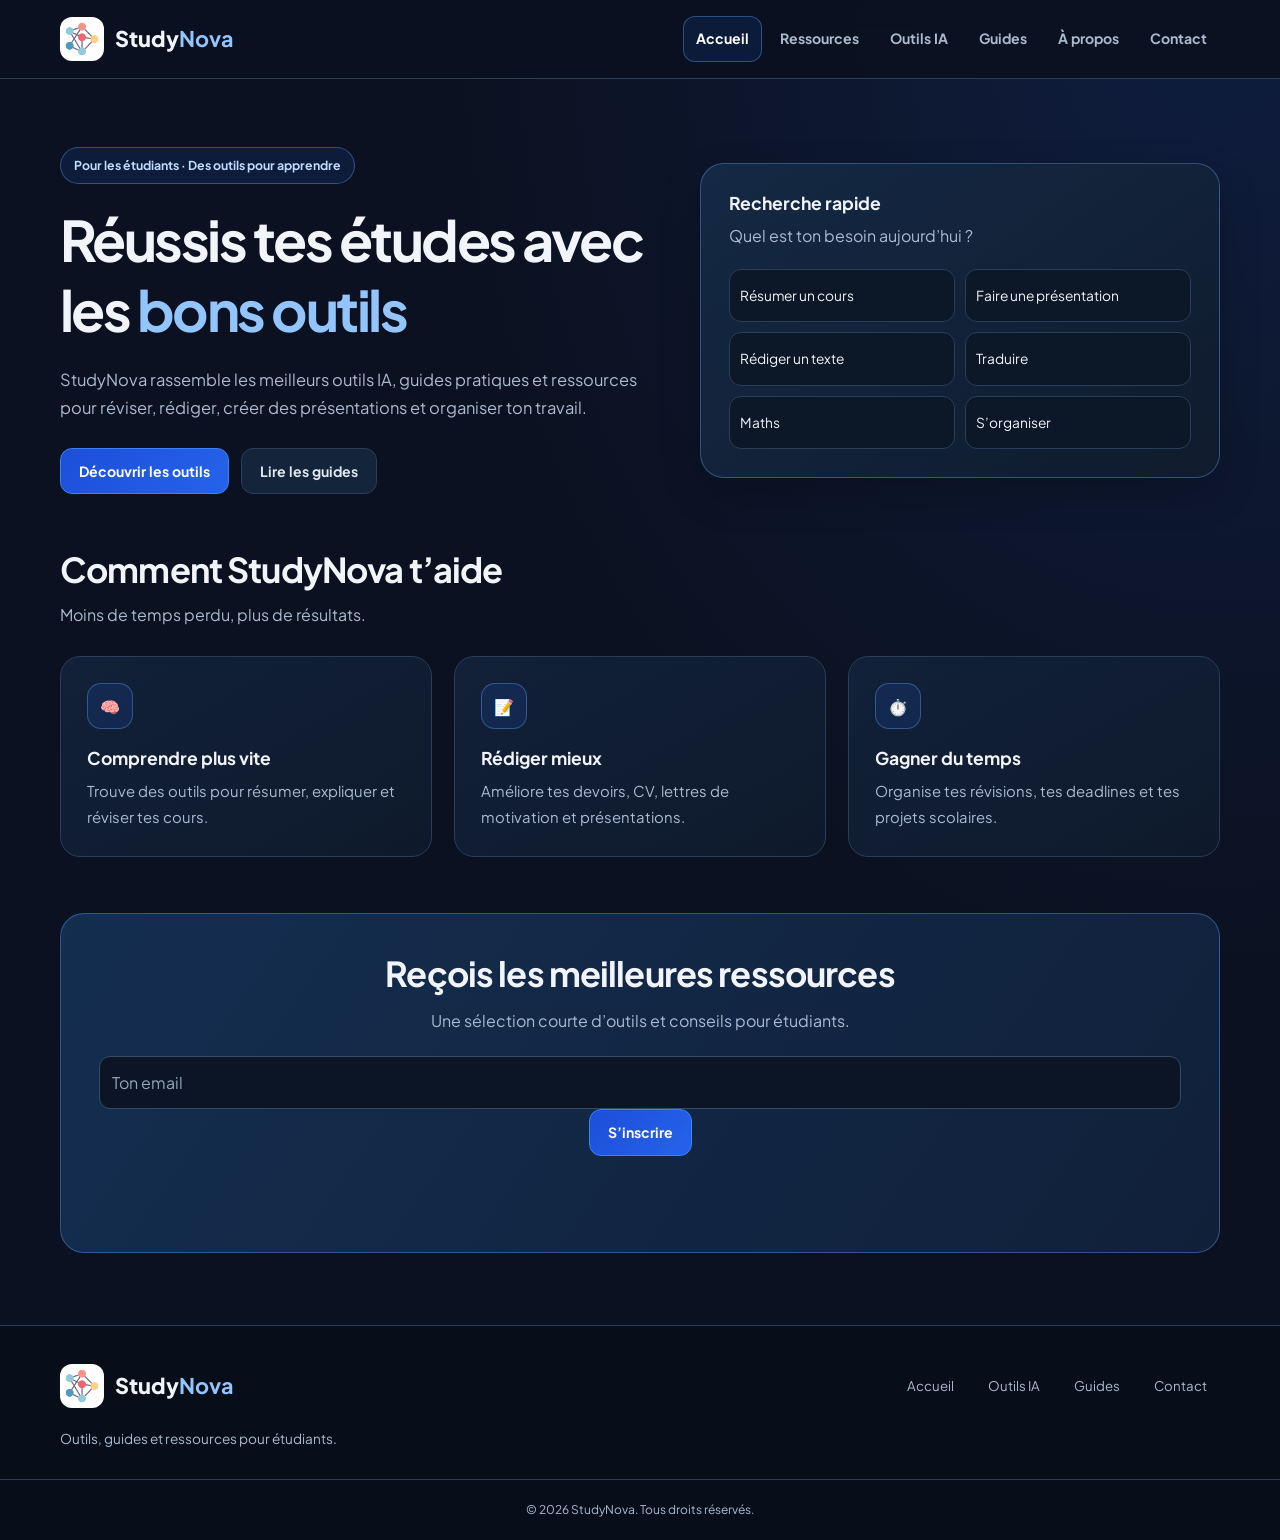
<file: index.html>
<!DOCTYPE html>
<html lang="fr">
<head>
  <meta charset="UTF-8">
  <meta name="viewport" content="width=device-width, initial-scale=1.0">

  <title>StudyNova — Outils, guides et ressources pour étudiants</title>

  <meta
    name="description"
    content="Découvre des outils, des guides pratiques et des ressources pour réviser, rédiger, créer des présentations et organiser tes études avec StudyNova."
  >
  <meta name="author" content="StudyNova">
  <meta name="theme-color" content="#0b1120">

  <link
    rel="canonical"
    href="https://yahyalm001.github.io/ai-tools-hub/"
  >

  <!-- Icônes du site -->
  <link rel="icon" type="image/png" href="favicon.png">
  <link rel="apple-touch-icon" href="apple-touch-icon.png">

  <!-- Partage sur les réseaux sociaux -->
  <meta property="og:type" content="website">
  <meta property="og:locale" content="fr_FR">
  <meta property="og:site_name" content="StudyNova">

  <meta
    property="og:title"
    content="StudyNova — Outils, guides et ressources pour étudiants"
  >
  <meta
    property="og:description"
    content="Des outils et des guides pratiques pour réviser, comprendre et mieux organiser tes études."
  >
  <meta
    property="og:url"
    content="https://yahyalm001.github.io/ai-tools-hub/"
  >
  <meta
    property="og:image"
    content="https://yahyalm001.github.io/ai-tools-hub/og-image.png"
  >
  <meta property="og:image:type" content="image/png">
  <meta property="og:image:width" content="1200">
  <meta property="og:image:height" content="630">
  <meta
    property="og:image:alt"
    content="StudyNova — Outils, guides et ressources pour réussir tes études."
  >

  <!-- Carte de partage X / Twitter -->
  <meta name="twitter:card" content="summary_large_image">
  <meta
    name="twitter:title"
    content="StudyNova — Outils, guides et ressources pour étudiants"
  >
  <meta
    name="twitter:description"
    content="Des outils et des guides pratiques pour réviser, comprendre et mieux organiser tes études."
  >
  <meta
    name="twitter:image"
    content="https://yahyalm001.github.io/ai-tools-hub/og-image.png"
  >
  <meta
    name="twitter:image:alt"
    content="StudyNova — Outils, guides et ressources pour réussir tes études."
  >

  <!-- Police et styles -->
  <link rel="preconnect" href="https://fonts.googleapis.com">
  <link rel="preconnect" href="https://fonts.gstatic.com" crossorigin>
  <link
    href="https://fonts.googleapis.com/css2?family=Plus+Jakarta+Sans:wght@400;500;600;700;800&display=swap"
    rel="stylesheet"
  >
  <link rel="stylesheet" href="style.css">

  <link rel="manifest" href="./manifest.json">
</head>

<body>

<header class="header">
  <div class="container header-inner">
    <a href="#home" class="logo" data-page="home">
      <img src="favicon.png" alt="StudyNova" class="logo-img">
      <span>Study<strong>Nova</strong></span>
    </a>

    <nav class="navbar" aria-label="Navigation principale">
      <button type="button" class="nav-btn active" data-page="home" aria-current="page">Accueil</button>
      <button type="button" class="nav-btn" data-page="resources">Ressources</button>
      <button type="button" class="nav-btn" data-page="tools">Outils IA</button>
      <button type="button" class="nav-btn" data-page="guides">Guides</button>
      <button type="button" class="nav-btn" data-page="about">À propos</button>
      <button type="button" class="nav-btn" data-page="contact">Contact</button>
    </nav>
  </div>
</header>

<main>

  <!-- HOME -->
  <section id="home" class="page active">
    <div class="container">

      <div class="hero">
        <div class="hero-text">
          <div class="badge">Pour les étudiants · Des outils pour apprendre</div>
          <h1>Réussis tes études avec les <span>bons outils</span></h1>
          <p>
            StudyNova rassemble les meilleurs outils IA, guides pratiques et ressources
            pour réviser, rédiger, créer des présentations et organiser ton travail.
          </p>

          <div class="hero-actions">
            <button type="button" class="btn primary" data-page="tools">Découvrir les outils</button>
            <button type="button" class="btn ghost" data-page="guides">Lire les guides</button>
          </div>
        </div>

        <div class="hero-card">
          <h3>Recherche rapide</h3>
          <p>Quel est ton besoin aujourd’hui ?</p>

          <div class="quick-needs">
            <button data-page="tools" data-need="résumé">Résumer un cours</button>
            <button data-page="tools" data-need="présentation">Faire une présentation</button>
            <button data-page="tools" data-need="rédaction">Rédiger un texte</button>
            <button data-page="tools" data-need="traduction">Traduire</button>
            <button data-page="tools" data-need="maths">Maths</button>
            <button data-page="tools" data-need="organisation">S’organiser</button>
          </div>
        </div>
      </div>

      <section class="section">
        <div class="section-title">
          <h2>Comment StudyNova t’aide</h2>
          <p>Moins de temps perdu, plus de résultats.</p>
        </div>

        <div class="grid-3">
          <div class="card">
            <div class="card-icon">🧠</div>
            <h3>Comprendre plus vite</h3>
            <p>Trouve des outils pour résumer, expliquer et réviser tes cours.</p>
          </div>

          <div class="card">
            <div class="card-icon">📝</div>
            <h3>Rédiger mieux</h3>
            <p>Améliore tes devoirs, CV, lettres de motivation et présentations.</p>
          </div>

          <div class="card">
            <div class="card-icon">⏱️</div>
            <h3>Gagner du temps</h3>
            <p>Organise tes révisions, tes deadlines et tes projets scolaires.</p>
          </div>
        </div>
      </section>

      <section class="newsletter">
        <h2>Reçois les meilleures ressources</h2>
        <p>Une sélection courte d’outils et conseils pour étudiants.</p>

        <form
          id="newsletterForm"
          action="https://formspree.io/f/xbggyvap"
          method="POST"
        >
          <label class="sr-only" for="newsletterEmail">Ton adresse e-mail</label>
          <input
            type="email"
            id="newsletterEmail"
            name="email"
            placeholder="Ton email"
            autocomplete="email"
            required
          >

          <button type="submit" class="btn primary">S’inscrire</button>
        </form>
        <p id="newsletterMessage" class="form-message" role="status" aria-live="polite" aria-atomic="true"></p>
      </section>

    </div>
  </section>

  <!-- RESOURCES -->
  <section id="resources" class="page">
    <div class="container">
      <div class="section-title">
        <h2>Ressources pour étudiants</h2>
        <p>Des ressources utiles pour étudier, créer et avancer.</p>
      </div>

      <div class="grid-2">
        <div class="resource-card">
          <h3>📚 Révisions</h3>
          <p>Fiches, méthodes de mémorisation, planning et outils de révision.</p>
        </div>

        <div class="resource-card">
          <h3>🎓 Orientation</h3>
          <p>Choisir une filière, préparer un CV et trouver des formations.</p>
        </div>

        <div class="resource-card">
          <h3>💻 Compétences</h3>
          <p>Apprendre le design, la programmation, les langues et la productivité.</p>
        </div>

        <div class="resource-card">
          <h3>🧰 Modèles</h3>
          <p>Modèles de CV, lettres de motivation et présentations.</p>
        </div>
      </div>
    </div>
  </section>

  <!-- TOOLS -->
  <section id="tools" class="page">
    <div class="container">
      <div class="section-title">
        <h2>Outils IA pour étudiants</h2>
        <p>Des outils sélectionnés pour étudier, créer et travailler plus vite.</p>
      </div>

      <div class="filters">
        <input
          type="search"
          id="searchInput"
          placeholder="Chercher un outil…"
          aria-label="Rechercher un outil"
        >

        <select id="categoryFilter" aria-label="Filtrer par catégorie">
          <option value="all">Toutes catégories</option>
          <option value="etudes">Études</option>
          <option value="redaction">Rédaction</option>
          <option value="presentation">Présentation</option>
          <option value="traduction">Traduction</option>
          <option value="maths">Maths</option>
          <option value="organisation">Organisation</option>
        </select>

        <select id="priceFilter" aria-label="Filtrer par prix">
          <option value="all">Tous les prix</option>
          <option value="free">Gratuit</option>
          <option value="freemium">Freemium</option>
          <option value="paid">Payant</option>
        </select>

        <button id="clearFilters" class="btn ghost">Réinitialiser</button>
      </div>

      <p id="resultsCount" class="results-count"></p>

      <div id="toolsGrid" class="tools-grid"></div>

      <div id="pagination" class="pagination"></div>

      <p class="catalog-note">
        Consulte le site officiel de chaque outil pour connaître ses tarifs et ses conditions d’utilisation.
      </p>
    </div>
  </section>

  <!-- GUIDES -->
  <section id="guides" class="page">
    <div class="container">
      <div class="section-title">
        <h2>Guides populaires</h2>
        <p>Des conseils pratiques pour réviser, créer des présentations et utiliser l’IA intelligemment.</p>
      </div>

      <div class="grid-3">
        <article class="guide-card">
          <span class="tag">Méthode</span>
          <h3>Comment réviser efficacement ?</h3>
          <p>Une méthode simple pour mémoriser sans passer toute la nuit à étudier.</p>
          <button class="btn small" data-page="guideRevision">Lire le guide</button>
        </article>

        <article class="guide-card">
          <span class="tag">Présentation</span>
          <h3>Créer une présentation en 20 minutes</h3>
          <p>Structure claire, design propre et outils IA utiles.</p>
          <button class="btn small" data-page="guidePresentation">Lire le guide</button>
        </article>

        <article class="guide-card">
          <span class="tag">IA</span>
          <h3>Utiliser l’IA sans tricher</h3>
          <p>Utilise l’IA pour comprendre et progresser, pas pour copier.</p>
          <button class="btn small" data-page="guideIA">Lire le guide</button>
        </article>
      </div>
    </div>
  </section>

  <!-- GUIDE: REVISION -->
  <section id="guideRevision" class="page">
    <div class="container narrow">
      <button class="btn ghost back-btn" data-page="guides">← Retour aux guides</button>

      <h1>Comment réviser efficacement ?</h1>

      <p>
        Réviser efficacement ne veut pas dire lire le cours plusieurs fois.
        Le cerveau retient mieux quand tu cherches activement l’information.
      </p>

      <h2>1. Fais des fiches courtes</h2>
      <p>
        Une fiche doit contenir l’idée principale, les définitions importantes
        et un exemple. Évite de recopier tout le cours.
      </p>

      <h2>2. Teste-toi</h2>
      <p>
        Ferme le cours et essaie d’expliquer la leçon avec tes mots.
        Si tu bloques, retourne seulement à la partie difficile.
      </p>

      <h2>3. Révise par étapes</h2>
      <p>
        Révise le même contenu après 1 jour, 3 jours puis 7 jours.
        C’est plus efficace que réviser tout la veille de l’examen.
      </p>

      <h2>4. Utilise l’IA intelligemment</h2>
      <p>
        Demande à l’IA de t’expliquer un concept difficile, de créer des questions
        ou de vérifier ta compréhension. Ne copie pas directement ses réponses.
      </p>
    </div>
  </section>

  <!-- GUIDE: PRESENTATION -->
  <section id="guidePresentation" class="page">
    <div class="container narrow">
      <button class="btn ghost back-btn" data-page="guides">← Retour aux guides</button>

      <h1>Créer une présentation en 20 minutes</h1>

      <p>
        Une bonne présentation n’a pas besoin d’être compliquée.
        Elle a besoin d’être claire, visuelle et facile à suivre.
      </p>

      <h2>Structure simple</h2>
      <ol>
        <li>Titre et sujet</li>
        <li>Problème ou question</li>
        <li>3 idées principales</li>
        <li>Exemple ou image</li>
        <li>Conclusion</li>
      </ol>

      <h2>Règles importantes</h2>
      <ul>
        <li>Une idée par diapositive.</li>
        <li>Maximum 6 lignes de texte.</li>
        <li>Utilise des images et des schémas.</li>
        <li>Répète ton exposé à voix haute avant de le présenter.</li>
      </ul>

      <h2>Outils utiles</h2>
      <p>
        Canva pour le design, Gamma pour générer une première version,
        et ChatGPT pour structurer tes idées.
      </p>
    </div>
  </section>

  <!-- GUIDE: IA -->
  <section id="guideIA" class="page">
    <div class="container narrow">
      <button class="btn ghost back-btn" data-page="guides">← Retour aux guides</button>

      <h1>Utiliser l’IA sans tricher</h1>

      <p>
        L’IA peut être un excellent professeur particulier si tu l’utilises
        pour comprendre, pratiquer et vérifier ton travail.
      </p>

      <h2>Bon usage</h2>
      <ul>
        <li>Demande une explication simple d’un cours difficile.</li>
        <li>Crée des quiz pour te tester.</li>
        <li>Corrige la structure de ton texte.</li>
        <li>Demande des exemples concrets.</li>
      </ul>

      <h2>Mauvais usage</h2>
      <ul>
        <li>Copier un devoir sans le comprendre.</li>
        <li>Utiliser l’IA pendant un examen quand ce n’est pas permis.</li>
        <li>Publier des informations fausses sans vérification.</li>
      </ul>

      <p>
        La règle est simple : l’IA doit t’aider à apprendre, pas remplacer ton apprentissage.
      </p>
    </div>
  </section>

  <!-- ABOUT -->
  <section id="about" class="page">
    <div class="container narrow">
      <div class="section-title">
        <h2>À propos de StudyNova</h2>
        <p>Un assistant simple pour étudier mieux, gagner du temps et trouver les bons outils.</p>
      </div>

      <div class="about-box">
        <h3>Notre mission</h3>
        <p>
          StudyNova aide les étudiants à trouver des outils IA utiles, des guides pratiques
          et des ressources fiables pour réviser, rédiger, créer des présentations et
          organiser leur travail.
        </p>

        <h3>Notre approche</h3>
        <p>
          Nous privilégions les outils réellement utiles, les liens officiels et des
          explications simples. L’objectif est d’aider à apprendre, pas de remplacer
          l’effort de l’étudiant.
        </p>

        <h3>Transparence</h3>
        <p>
          Consulte le site officiel de chaque outil pour vérifier ses tarifs et ses conditions d’utilisation.
        </p>
      </div>
    </div>
  </section>

  <!-- CONTACT -->
  <section id="contact" class="page">
    <div class="container narrow">
      <div class="section-title">
        <h2>Contact</h2>
        <p>Une question, une suggestion d’outil ou une idée de guide ? Écris-nous.</p>
      </div>

      <div class="contact-grid">
        <div class="contact-info">
          <h3>Parle-nous de ton besoin</h3>
          <p>
            Tu peux nous proposer un outil IA, signaler un lien cassé ou demander
            un guide sur un sujet précis.
          </p>

          <div class="contact-point">
            <strong>Proposer un outil</strong>
            <span>Donne-nous le nom et le lien officiel.</span>
          </div>

          <div class="contact-point">
            <strong>Demander un guide</strong>
            <span>Exemple : réviser les maths, faire un CV, préparer un exposé.</span>
          </div>

          <div class="contact-point">
            <strong>Signaler un problème</strong>
            <span>Aide-nous à garder StudyNova utile et à jour.</span>
          </div>
        </div>

        <form
          id="contactForm"
          class="contact-form"
          action="https://formspree.io/f/xnppgnpy"
          method="POST"
        >
          <label for="contactName">Nom</label>
          <input
            type="text"
            id="contactName"
            name="name"
            autocomplete="name"
            required
          >

          <label for="contactEmail">Email</label>
          <input
            type="email"
            id="contactEmail"
            name="email"
            autocomplete="email"
            required
          >

          <label for="contactSubject">Sujet</label>
          <select id="contactSubject" name="subject" required>
            <option value="">Choisir un sujet</option>
            <option value="Proposer un outil">Proposer un outil</option>
            <option value="Demander un guide">Demander un guide</option>
            <option value="Signaler un problème">Signaler un problème</option>
            <option value="Autre">Autre</option>
          </select>

          <label for="contactMessage">Message</label>
          <textarea
            id="contactMessage"
            name="message"
            rows="6"
            required
          ></textarea>

          <button type="submit" class="btn primary">Envoyer</button>
        </form>
      </div>

      <p id="contactMessageStatus" class="form-message" role="status" aria-live="polite" aria-atomic="true"></p>
    </div>
  </section>

</main>

<footer class="footer">
  <div class="container footer-inner">
    <div>
      <a href="#home" class="logo" data-page="home">
        <img src="favicon.png" alt="StudyNova" class="logo-img">
        <span>Study<strong>Nova</strong></span>
      </a>

      <p class="footer-desc">
        Outils, guides et ressources pour étudiants.
      </p>
    </div>

    <nav class="footer-links" aria-label="Navigation de pied de page">
      <button type="button" data-page="home">Accueil</button>
      <button type="button" data-page="tools">Outils IA</button>
      <button type="button" data-page="guides">Guides</button>
      <button type="button" data-page="contact">Contact</button>
    </nav>
  </div>

  <div class="footer-bottom">
    <p>© <span id="year"></span> StudyNova. Tous droits réservés.</p>
  </div>
</footer>

<script src="database.js"></script>
<script src="app.js"></script>
</body>
</html>
</file>
<file: style.css>
/* StudyNova : thème bleu, mise en page et composants */

* {
  box-sizing: border-box;
}

html {
  scroll-behavior: smooth;
  color-scheme: dark;
}

body,
h1,
h2,
h3,
p {
  margin: 0;
}

button,
input,
select,
textarea {
  font: inherit;
}

button,
a,
input,
select,
textarea {
  -webkit-tap-highlight-color: transparent;
}

button {
  cursor: pointer;
}

a {
  color: var(--primary-light);
}

img {
  max-width: 100%;
  display: block;
}

[hidden] {
  display: none !important;
}

:root {
  --bg: #0b1120;
  --bg-soft: #0f172a;
  --card: #111e33;
  --card-hover: #152742;
  --border: #2a3d59;
  --text: #f1f5f9;
  --muted: #abbad0;
  --primary: #2563eb;
  --primary-light: #93c5fd;
  --primary-soft: rgba(37, 99, 235, 0.14);
  --primary-border: rgba(96, 165, 250, 0.38);
  --success: #86efac;
  --danger: #fca5a5;
  --radius: 20px;
  --shadow: 0 16px 40px rgba(0, 0, 0, 0.2);
}

body {
  min-height: 100vh;
  min-height: 100svh;
  display: flex;
  flex-direction: column;
  font-family: "Plus Jakarta Sans", system-ui, sans-serif;
  background:
    radial-gradient(
      ellipse at 95% 0,
      rgba(37, 99, 235, 0.15),
      transparent 45%
    ),
    var(--bg);
  color: var(--text);
  line-height: 1.7;
}

main {
  flex: 1;
  min-width: 0;
}

.container {
  width: min(100% - 40px, 1160px);
  margin-inline: auto;
}

.container.narrow {
  max-width: 900px;
}

.page {
  display: none;
  padding: 48px 0 72px;
}

.page.active {
  display: block;
}

h1,
h2,
h3 {
  line-height: 1.25;
  overflow-wrap: anywhere;
}

h1 {
  font-size: clamp(2rem, 4.8vw, 3.5rem);
  letter-spacing: -0.045em;
}

h2 {
  font-size: clamp(1.5rem, 3vw, 2.15rem);
  letter-spacing: -0.025em;
}

h3 {
  font-size: 1.1rem;
}

p {
  overflow-wrap: anywhere;
}

p + p {
  margin-top: 12px;
}

.sr-only {
  position: absolute;
  width: 1px;
  height: 1px;
  padding: 0;
  margin: -1px;
  overflow: hidden;
  clip: rect(0, 0, 0, 0);
  white-space: nowrap;
  border: 0;
}

.skip-link {
  position: fixed;
  top: -100px;
  left: 16px;
  z-index: 200;
  padding: 12px;
  background: var(--primary);
  color: white;
}

.skip-link:focus {
  top: 10px;
}

:where(a, button, input, select, textarea):focus-visible {
  outline: 3px solid #93c5fd;
  outline-offset: 4px;
}

h1:focus,
h2:focus {
  outline: none;
}

h1,
h2 {
  scroll-margin-top: 180px;
}

/* Header */

.header {
  position: sticky;
  top: 0;
  z-index: 100;
  background: rgba(11, 17, 32, 0.96);
  border-bottom: 1px solid var(--border);
  backdrop-filter: blur(14px);
}

.header-inner {
  display: flex;
  align-items: center;
  justify-content: space-between;
  gap: 24px;
  padding-block: 16px;
}

.logo {
  display: inline-flex;
  align-items: center;
  gap: 11px;
  text-decoration: none;
  color: var(--text);
  font-size: 1.35rem;
  font-weight: 800;
  white-space: nowrap;
  flex-shrink: 0;
}

.logo strong {
  color: var(--primary-light);
}

.logo-img {
  width: 44px;
  height: 44px;
  object-fit: contain;
  border-radius: 12px;
  background: white;
  padding: 4px;
  flex-shrink: 0;
}

.navbar {
  display: flex;
  gap: 5px;
  min-width: 0;
}

.nav-btn {
  border: 1px solid transparent;
  background: transparent;
  color: var(--muted);
  padding: 10px 12px;
  border-radius: 12px;
  white-space: nowrap;
  font-size: 0.88rem;
  font-weight: 700;
  min-height: 44px;
}

.nav-btn:hover,
.nav-btn.active {
  color: #fff;
  background: var(--primary-soft);
  border-color: var(--primary-border);
}

/* Hero */

.hero {
  display: grid;
  grid-template-columns: 1.15fr 1fr;
  gap: 42px;
  align-items: center;
  padding: 20px 0 54px;
}

.hero-text h1 {
  margin-bottom: 22px;
}

.hero h1 span {
  color: #93c5fd;
}

.hero-text > p {
  color: var(--muted);
  font-size: 1.03rem;
  max-width: 580px;
}

.badge {
  display: inline-block;
  border: 1px solid var(--primary-border);
  background: var(--primary-soft);
  color: #bfdbfe;
  border-radius: 100px;
  padding: 7px 13px;
  font-size: 0.77rem;
  font-weight: 700;
  margin-bottom: 20px;
}

.hero-actions {
  display: flex;
  flex-wrap: wrap;
  gap: 12px;
  margin-top: 26px;
}

.hero-card {
  padding: 28px;
  border: 1px solid var(--primary-border);
  border-radius: 24px;
  background: linear-gradient(145deg, #142944, #101b2d);
  box-shadow: var(--shadow);
}

.hero-card > p {
  margin: 8px 0 20px;
  color: var(--muted);
}

.quick-needs {
  display: grid;
  grid-template-columns: 1fr 1fr;
  gap: 10px;
}

.quick-needs button {
  padding: 14px 10px;
  text-align: left;
  background: #0c1728;
  border: 1px solid var(--border);
  color: var(--text);
  border-radius: 12px;
  font-size: 0.86rem;
  min-height: 52px;
}

.quick-needs button:hover {
  background: #183258;
  border-color: #60a5fa;
}

/* Boutons */

.btn {
  display: inline-flex;
  align-items: center;
  justify-content: center;
  gap: 8px;
  padding: 12px 18px;
  border-radius: 12px;
  border: 1px solid var(--border);
  text-decoration: none;
  font-weight: 700;
  font-size: 0.88rem;
  min-height: 46px;
  line-height: 1.45;
  transition:
    background 0.2s,
    border-color 0.2s,
    transform 0.2s;
}

.btn.primary {
  background: linear-gradient(135deg, #1d4ed8, #2563eb);
  border-color: #3b82f6;
  color: #fff;
}

.btn.primary:hover {
  background: #1d4ed8;
  transform: translateY(-2px);
}

.btn.ghost,
.btn.small {
  background: #13243b;
  color: #e2e8f0;
}

.btn.ghost:hover,
.btn.small:hover {
  border-color: #60a5fa;
  background: #1a3355;
}

.btn.small {
  padding: 9px 14px;
  font-size: 0.82rem;
}

.btn:disabled,
button:disabled {
  opacity: 0.55;
  cursor: not-allowed;
  transform: none;
}

/* Sections et cartes */

.section {
  margin-bottom: 56px;
}

.section-title {
  max-width: 760px;
  margin-bottom: 28px;
}

.section-title p {
  margin-top: 10px;
  color: var(--muted);
}

.grid-2,
.grid-3,
.tools-grid {
  display: grid;
  gap: 22px;
  align-items: stretch;
}

.grid-2 {
  grid-template-columns: repeat(2, minmax(0, 1fr));
}

.grid-3,
.tools-grid {
  grid-template-columns: repeat(3, minmax(0, 1fr));
}

.grid-2 > *,
.grid-3 > *,
.tools-grid > * {
  min-width: 0;
}

.card,
.resource-card,
.guide-card {
  padding: 26px;
  border-radius: var(--radius);
  border: 1px solid var(--border);
  background: linear-gradient(150deg, #122139, #0e192b);
}

.card h3,
.resource-card h3,
.guide-card h3 {
  margin-bottom: 10px;
}

.card p,
.resource-card p,
.guide-card p {
  color: var(--muted);
  font-size: 0.93rem;
}

.card-icon {
  display: grid;
  place-items: center;
  width: 46px;
  height: 46px;
  border: 1px solid var(--primary-border);
  border-radius: 14px;
  background: var(--primary-soft);
  color: #bfdbfe;
  font-weight: 800;
  margin-bottom: 18px;
}

.guide-card {
  display: flex;
  flex-direction: column;
  gap: 14px;
}

.guide-card .btn {
  align-self: flex-start;
  margin-top: auto;
}

.tag {
  display: inline-flex;
  align-self: flex-start;
  font-size: 0.72rem;
  letter-spacing: 0.03em;
  padding: 5px 10px;
  border: 1px solid var(--primary-border);
  border-radius: 100px;
  color: #bfdbfe;
  background: var(--primary-soft);
}

.resource-links {
  display: flex;
  flex-wrap: wrap;
  gap: 10px;
  margin-top: 20px;
}

.resource-links a,
.resource-links button {
  font-size: 0.86rem;
}

/* Filtres et catalogue */

.catalog-summary {
  margin-bottom: 24px;
  padding: 16px 20px;
  border: 1px solid var(--primary-border);
  border-radius: 14px;
  background: var(--primary-soft);
  color: #dbeafe;
}

.filters {
  display: grid;
  grid-template-columns: 1.4fr 1fr 1fr 1fr auto;
  gap: 12px;
  padding: 18px;
  background: #101d31;
  border: 1px solid var(--border);
  border-radius: 18px;
  margin-bottom: 18px;
}

.filter-field {
  display: flex;
  flex-direction: column;
  gap: 6px;
  min-width: 0;
}

.filter-field label {
  font-size: 0.75rem;
  font-weight: 700;
  color: var(--muted);
}

input,
select,
textarea {
  width: 100%;
  min-width: 0;
  background: #0b1525;
  color: var(--text);
  border: 1px solid #344963;
  border-radius: 11px;
  padding: 12px;
  min-height: 46px;
}

input::placeholder,
textarea::placeholder {
  color: #93a6bf;
  opacity: 1;
}

textarea {
  resize: vertical;
}

.filters > .btn {
  align-self: end;
}

.results-count {
  color: var(--muted);
  font-size: 0.9rem;
  margin: 18px 0;
}

.active-need {
  color: #bfdbfe;
  background: var(--primary-soft);
  display: inline-block;
  padding: 6px 12px;
  border-radius: 100px;
  margin-bottom: 20px;
  font-size: 0.84rem;
}

/* Cartes d'outils */

.tool-card {
  position: relative;
  display: flex;
  flex-direction: column;
  align-items: flex-start;
  gap: 17px;
  padding: 24px;
  border-radius: 22px;
  border: 1px solid #2b405e;
  background: linear-gradient(150deg, #14253e, #0e1a2d);
  box-shadow: 0 6px 18px rgba(0, 0, 0, 0.1);
  transition:
    transform 0.2s,
    border-color 0.2s,
    box-shadow 0.2s;
}

.tool-top {
  width: 100%;
}

.tool-brand {
  display: flex;
  align-items: center;
  gap: 13px;
  min-width: 0;
}

.tool-logo {
  position: relative;
  display: grid;
  place-items: center;
  width: 60px;
  height: 60px;
  flex: 0 0 60px;
  background: #fff;
  border-radius: 16px;
  border: 1px solid #dbeafe;
  overflow: hidden;
}

.tool-image {
  width: 40px;
  height: 40px;
  object-fit: contain;
}

.tool-logo-fallback {
  font-size: 1.15rem;
  font-weight: 800;
  color: #1d4ed8;
}

.tool-heading {
  min-width: 0;
}

.tool-heading h3 {
  font-size: 1.08rem;
  line-height: 1.35;
  margin-bottom: 5px;
}

.tool-category {
  display: block;
  font-size: 0.74rem;
  color: #9db4d2;
}

.tool-description {
  font-size: 0.91rem;
  color: #c1cfe0;
  line-height: 1.75;
}

.price-badge {
  font-size: 0.7rem;
  font-weight: 700;
  padding: 5px 10px;
  border-radius: 100px;
  line-height: 1.5;
  max-width: 100%;
}

.price-badge.free {
  background: rgba(34, 197, 94, 0.12);
  border: 1px solid rgba(74, 222, 128, 0.35);
  color: #86efac;
}

.price-badge.freemium {
  background: var(--primary-soft);
  border: 1px solid var(--primary-border);
  color: #bfdbfe;
}

.price-badge.paid {
  background: rgba(245, 158, 11, 0.13);
  border: 1px solid #785c27;
  color: #fde68a;
}

.tool-tags {
  display: flex;
  flex-wrap: wrap;
  gap: 7px;
}

.tool-tags span {
  border: 1px solid #304661;
  background: #0b1729;
  color: #abc0dc;
  padding: 4px 9px;
  border-radius: 8px;
  font-size: 0.73rem;
}

.tool-note {
  font-size: 0.77rem;
  line-height: 1.65;
  color: #9fb1c8;
  border-top: 1px solid var(--border);
  padding-top: 13px;
  width: 100%;
}

.tool-link {
  margin-top: auto;
  align-self: stretch;
  font-size: 0.8rem;
}

.pagination {
  display: flex;
  justify-content: center;
  flex-wrap: wrap;
  gap: 8px;
  margin-top: 32px;
}

.page-btn {
  border: 1px solid var(--border);
  background: #101d31;
  color: var(--text);
  padding: 10px 13px;
  border-radius: 10px;
  min-width: 44px;
  min-height: 44px;
  font-size: 0.84rem;
}

.page-btn.active {
  background: var(--primary);
  border-color: #60a5fa;
}

.catalog-note {
  margin-top: 24px;
  font-size: 0.8rem;
  color: var(--muted);
  text-align: center;
}

.empty-state {
  grid-column: 1 / -1;
  padding: 44px 24px;
  border: 1px dashed #46648a;
  border-radius: 20px;
  text-align: center;
  background: var(--card);
}

.empty-state p {
  margin: 12px 0 22px;
  color: var(--muted);
}

/* Newsletter et formulaires */

.newsletter {
  padding: 38px;
  border: 1px solid var(--primary-border);
  border-radius: 24px;
  background: linear-gradient(125deg, #142e50, #102039);
  text-align: center;
}

.newsletter > p {
  color: var(--muted);
  margin: 12px auto 22px;
  max-width: 650px;
}

.newsletter-form {
  display: flex;
  gap: 10px;
  max-width: 540px;
  margin: auto;
}

.newsletter-form input {
  flex: 1;
}

.newsletter .consent-note {
  font-size: 0.77rem;
  margin: 14px auto 0;
}

.form-message {
  min-height: 1.7em;
  margin-top: 14px;
  color: var(--muted);
  font-size: 0.9rem;
}

.form-message.success {
  color: var(--success);
}

.form-message.error {
  color: var(--danger);
}

/* Guides */

.guide-body {
  max-width: 760px;
}

.guide-body h1 {
  font-size: clamp(1.9rem, 4vw, 2.75rem);
  margin: 18px 0 24px;
}

.guide-body h2 {
  font-size: 1.25rem;
  margin: 30px 0 12px;
}

.guide-body p,
.guide-body li {
  color: #bbc9dc;
}

.guide-body ul,
.guide-body ol {
  padding-left: 24px;
}

.guide-body li + li {
  margin-top: 9px;
}

.back-btn {
  margin-bottom: 12px;
}

.guide-callout {
  margin-top: 26px;
  padding: 20px;
  border-left: 3px solid #60a5fa;
  background: var(--primary-soft);
  border-radius: 0 12px 12px 0;
}

/* À propos et contact */

.about-box {
  padding: 30px;
  border-radius: 20px;
  border: 1px solid var(--border);
  background: var(--card);
}

.about-box h3:not(:first-child) {
  margin-top: 26px;
}

.about-box h3 {
  margin-bottom: 10px;
}

.about-box p {
  color: var(--muted);
}

.contact-grid {
  display: grid;
  grid-template-columns: 0.9fr 1.1fr;
  gap: 24px;
}

.contact-info,
.contact-form {
  padding: 28px;
  border-radius: 20px;
  background: var(--card);
  border: 1px solid var(--border);
}

.contact-info > p {
  color: var(--muted);
  margin: 14px 0 22px;
}

.contact-point {
  border-top: 1px solid var(--border);
  padding: 17px 0;
}

.contact-point strong,
.contact-point span {
  display: block;
}

.contact-point span {
  color: var(--muted);
  font-size: 0.85rem;
  margin-top: 5px;
}

.contact-form {
  display: grid;
  gap: 9px;
}

.contact-form label {
  font-size: 0.83rem;
  font-weight: 700;
}

.contact-form .btn {
  margin-top: 10px;
}

.contact-form .consent-note {
  font-size: 0.75rem;
  color: var(--muted);
  margin-top: 6px;
}

/* Footer */

.footer {
  margin-top: auto;
  border-top: 1px solid var(--border);
  background: #070e1a;
  padding: 38px 0 20px;
}

.footer-inner {
  display: flex;
  justify-content: space-between;
  align-items: flex-start;
  gap: 30px;
}

.footer-desc {
  color: var(--muted);
  font-size: 0.85rem;
  margin-top: 12px;
  max-width: 350px;
}

.footer-links {
  display: flex;
  flex-wrap: wrap;
  justify-content: flex-end;
  gap: 8px;
  max-width: 450px;
}

.footer-links button {
  padding: 9px 12px;
  background: transparent;
  border: 1px solid transparent;
  border-radius: 10px;
  color: var(--muted);
  font-size: 0.83rem;
  min-height: 44px;
}

.footer-links button:hover {
  background: var(--primary-soft);
  border-color: var(--primary-border);
  color: white;
}

.footer-bottom {
  border-top: 1px solid var(--border);
  padding-top: 20px;
  margin-top: 28px;
  text-align: center;
  color: var(--muted);
  font-size: 0.75rem;
}

/* Responsive */

@media (hover: hover) {
  .tool-card:hover {
    transform: translateY(-5px);
    border-color: #60a5fa;
    box-shadow: var(--shadow);
  }
}

@media (max-width: 1080px) {
  .header-inner {
    flex-direction: column;
    align-items: flex-start;
    gap: 14px;
  }

  .navbar {
    width: 100%;
    overflow-x: auto;
    padding-bottom: 5px;
  }

  .nav-btn {
    flex: 0 0 auto;
  }

  .filters {
    grid-template-columns: repeat(2, minmax(0, 1fr));
  }

  .filters > .btn {
    grid-column: 1 / -1;
  }

  .hero {
    gap: 25px;
  }
}

@media (max-width: 900px) {
  .hero {
    grid-template-columns: 1fr;
  }

  .hero-card {
    max-width: none;
  }

  .tools-grid,
  .grid-3 {
    grid-template-columns: repeat(2, minmax(0, 1fr));
  }

  .contact-grid {
    grid-template-columns: 1fr;
  }

  .footer-inner {
    flex-direction: column;
  }

  .footer-links {
    justify-content: flex-start;
  }
}

@media (max-width: 600px) {
  .container {
    width: calc(100% - 32px);
  }

  .page {
    padding: 30px 0 48px;
  }

  .hero {
    padding-top: 6px;
    padding-bottom: 38px;
  }

  .hero h1 {
    font-size: clamp(2rem, 9vw, 2.8rem);
  }

  .hero-card,
  .newsletter,
  .contact-form,
  .contact-info,
  .about-box {
    padding: 22px;
  }

  .grid-2,
  .grid-3,
  .tools-grid {
    grid-template-columns: 1fr;
    gap: 17px;
  }

  .filters {
    padding: 14px;
    gap: 12px;
  }

  .filter-field:first-child {
    grid-column: 1 / -1;
  }

  .newsletter-form {
    flex-direction: column;
  }

  .tool-card {
    padding: 22px;
  }

  .section {
    margin-bottom: 40px;
  }

  .hero-actions .btn {
    flex: 1 1 180px;
  }

  .navbar {
    scrollbar-width: thin;
    overscroll-behavior-inline: contain;
  }

  .newsletter h2 {
    font-size: 1.5rem;
  }
}

@media (max-width: 360px) {
  .quick-needs,
  .filters {
    grid-template-columns: 1fr;
  }

  .filter-field:first-child {
    grid-column: auto;
  }

  .tool-brand {
    gap: 10px;
  }

  .tool-logo {
    width: 50px;
    height: 50px;
    flex-basis: 50px;
  }

  .tool-heading h3 {
    font-size: 1rem;
  }
}

@media (prefers-reduced-motion: reduce) {
  html {
    scroll-behavior: auto;
  }

  *,
  *::before,
  *::after {
    animation: none !important;
    transition: none !important;
    scroll-behavior: auto !important;
  }
}
</file>
